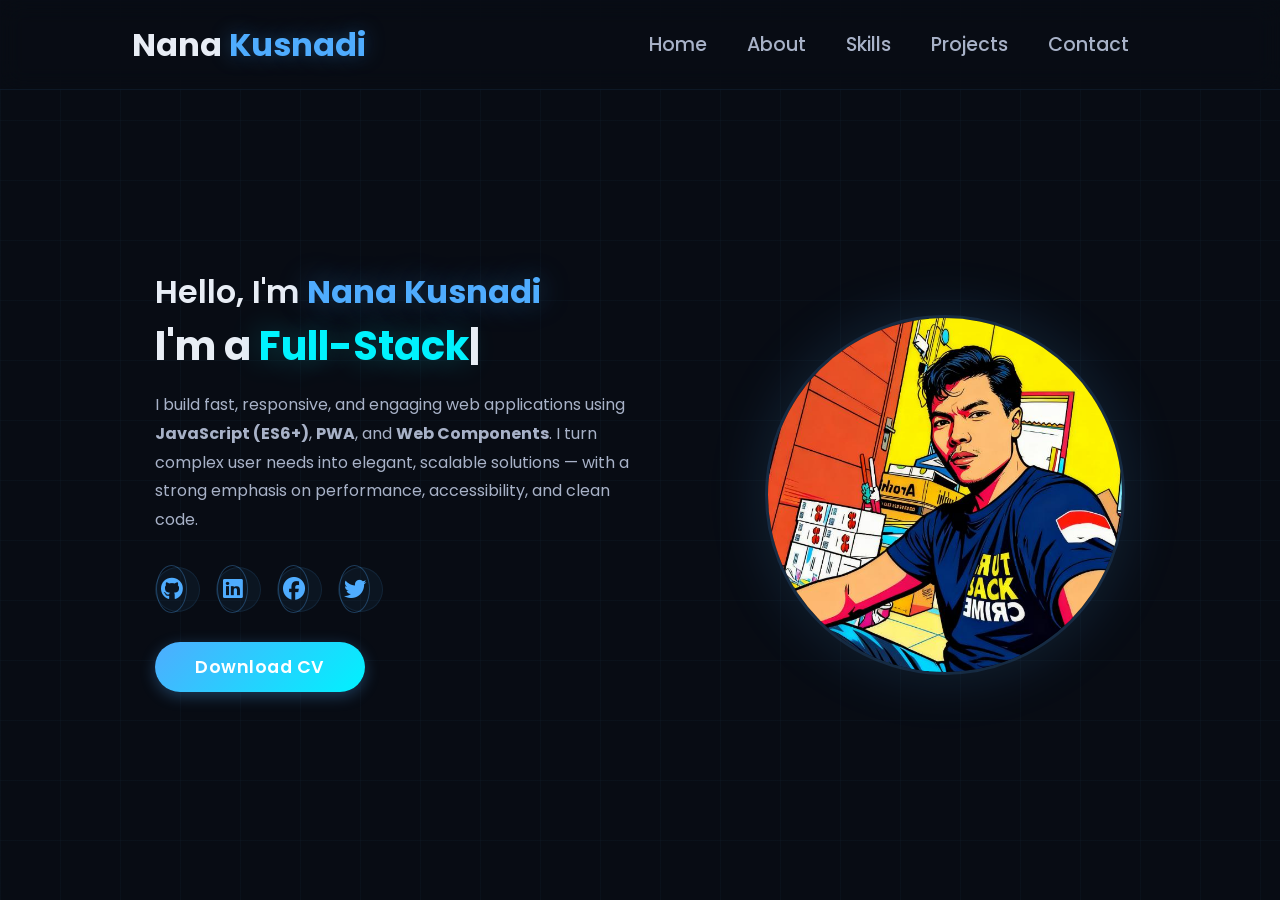
<file: index.html>
<!-- Subscrbe YouTube Tamzidan Mahdiyin  -->
<!DOCTYPE html>
<html lang="en">
<head>
    <meta charset="UTF-8">
    <meta name="viewport" content="width=device-width, initial-scale=1.0">
    <link rel="stylesheet" href="https://cdnjs.cloudflare.com/ajax/libs/font-awesome/6.5.1/css/all.min.css">
    <link rel="stylesheet" href="https://unpkg.com/aos@next/dist/aos.css" />
    <link rel="stylesheet" href="css/style.css">
    <title>Nana Kusnadi | Front-End Engineer</title>
</head>
<body>
    <nav>
        <div class="nav-container">
            <div class="logo" data-aos="zoom-in" data-aos-duration="1500">
               Nana <span>Kusnadi</span>
            </div>
            <div class="links">
                <div class="link active" data-aos="fade-up" data-aos-duration="1500" data-aos-delay="100"><a href="index.html">Home</a></div>
                <div class="link" data-aos="fade-up" data-aos-duration="1500" data-aos-delay="200"><a href="about.html">About</a></div>
                <div class="link" data-aos="fade-up" data-aos-duration="1500" data-aos-delay="300"><a href="skill.html">Skills</a></div>
                <div class="link" data-aos="fade-up" data-aos-duration="1500" data-aos-delay="400"><a href="service.html">Projects</a></div>
                <div class="link" data-aos="fade-up" data-aos-duration="1500" data-aos-delay="500"><a href="contact.html">Contact</a></div>
            </div>
        </div>
        <i class="fa-solid fa-bars hamburg" onclick="hamburg()"></i>
        <div class="dropdown">
            <div class="links">
                <a href="index.html">Home</a>
                <a href="about.html">About</a>
                <a href="skill.html">Skills</a>
                <a href="service.html">Projects</a>
                <a href="contact.html">Contact</a>
                <i class="fa-solid fa-xmark cancel" onclick="cancel()"></i>
            </div>
        </div>
    </nav>

    <section>
        <div class="main-container">
            <div class="content">
                <h1 data-aos="fade-left" data-aos-duration="1500" data-aos-delay="700">Hello, I'm <span>Nana Kusnadi</span></h1>
                <div data-aos="fade-right" data-aos-duration="1500" data-aos-delay="900" class="typewriter">I'm a <span class="typewriter-text"></span><label>|</label></div>
                <p data-aos="flip-down" data-aos-duration="1500" data-aos-delay="1100">
                    I build fast, responsive, and engaging web applications using <strong>JavaScript (ES6+)</strong>, <strong>PWA</strong>, and <strong>Web Components</strong>. I turn complex user needs into elegant, scalable solutions — with a strong emphasis on performance, accessibility, and clean code.
                </p>
                <div class="social-links">
                    <a href="https://github.com/Kusnadi34" target="_blank" data-aos="fade-up" data-aos-duration="1500" data-aos-delay="1300"><i class="fa-brands fa-github"></i></a>
                    <a href="https://www.linkedin.com/in/nana-kusnadi?trk=contact-info" target="_blank" data-aos="fade-up" data-aos-duration="1500" data-aos-delay="1400"><i class="fa-brands fa-linkedin"></i></a>
                    <a href="https://m.facebook.com/nana.kusnadi.1656" target="_blank" data-aos="fade-up" data-aos-duration="1500" data-aos-delay="1500"><i class="fa-brands fa-facebook"></i></a>
                    <a href="https://x.com/NanaKusnadi14" target="_blank" data-aos="fade-up" data-aos-duration="1500" data-aos-delay="1600"><i class="fa-brands fa-twitter"></i></a>
                </div>
                <div class="btn" data-aos="zoom-out" data-aos-duration="1500" data-aos-delay="1800">
                    <a href="files/Resume_Nana_Kusnadi_Front-End_Dev_1A.pdf" download="Nana-Kusnadi_CV.pdf" target="_blank">
                        <button>Download CV</button>
                    </a>
                </div>
            </div>
            <div class="image" data-aos="zoom-in" data-aos-duration="3000">
                <img src="img/img-profile.jpg" alt="Nana Kusnadi Profile">
            </div>
        </div>
    </section>

    <script src="https://unpkg.com/aos@next/dist/aos.js"></script>
    <script>
        AOS.init({ offset: 0 });
    </script>
    <script src="./js/script.js"></script>
</body>
</html>
</file>
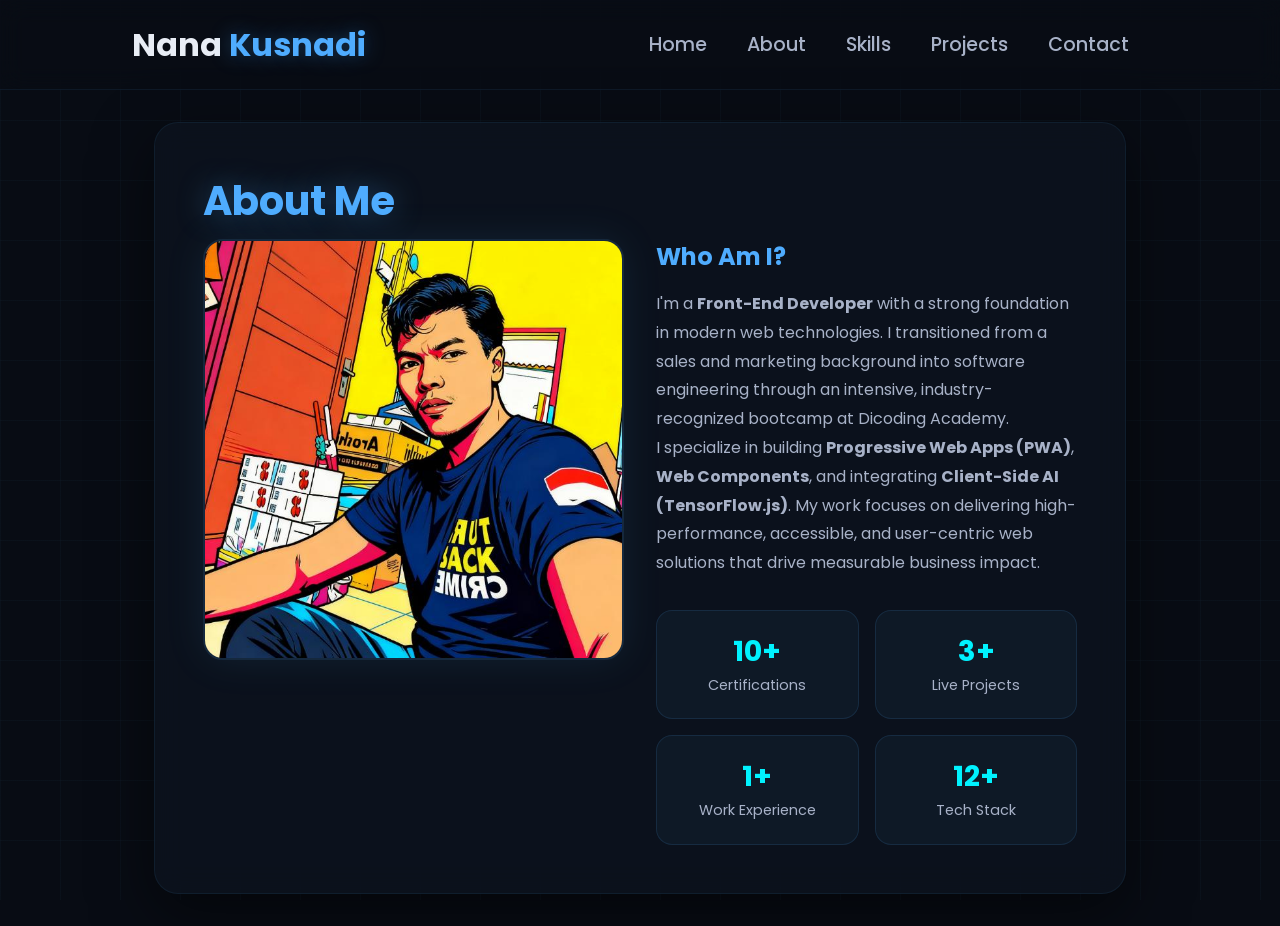
<file: about.html>
<!-- Subscribe Tamzidan Madiyin di YouTube -->
<!DOCTYPE html>
<html lang="en">
<head>
    <meta charset="UTF-8">
    <meta name="viewport" content="width=device-width, initial-scale=1.0">
    <link rel="stylesheet" href="https://cdnjs.cloudflare.com/ajax/libs/font-awesome/6.5.1/css/all.min.css">
    <link rel="stylesheet" href="https://unpkg.com/aos@next/dist/aos.css" />
    <link rel="stylesheet" href="css/style.css">
    <title>About | Nana Kusnadi</title>
</head>
<body>
    <nav>
        <div class="nav-container">
            <div class="logo" data-aos="zoom-in" data-aos-duration="1500">
                Nana <span>Kusnadi</span>
            </div>
            <div class="links">
                <div class="link" data-aos="fade-up" data-aos-duration="1500" data-aos-delay="100"><a href="index.html">Home</a></div>
                <div class="link active" data-aos="fade-up" data-aos-duration="1500" data-aos-delay="200"><a href="about.html">About</a></div>
                <div class="link" data-aos="fade-up" data-aos-duration="1500" data-aos-delay="300"><a href="skill.html">Skills</a></div>
                <div class="link" data-aos="fade-up" data-aos-duration="1500" data-aos-delay="400"><a href="service.html">Projects</a></div>
                <div class="link" data-aos="fade-up" data-aos-duration="1500" data-aos-delay="500"><a href="contact.html">Contact</a></div>
            </div>
        </div>
        <i class="fa-solid fa-bars hamburg" onclick="hamburg()"></i>
        <div class="dropdown">
            <div class="links">
                <a href="index.html">Home</a>
                <a href="about.html">About</a>
                <a href="skill.html">Skills</a>
                <a href="service.html">Projects</a>
                <a href="contact.html">Contact</a>
                <i class="fa-solid fa-xmark cancel" onclick="cancel()"></i>
            </div>
        </div>
    </nav>

    <div class="about-container">
        <div class="about-content" id="aboutContent">
            <div class="about-header" data-aos="fade-down" data-aos-duration="1500">
                <h1>About Me</h1>
            </div>
            <div class="about-grid">
                <div class="about-image" data-aos="fade-right" data-aos-duration="1500">
                    <img src="img/img-profile.jpg" alt="Nana Kusnadi Profile">
                </div>
                <div class="about-text" data-aos="fade-left" data-aos-duration="1500">
                    <h2>Who Am I?</h2>
                    <p>I'm a <strong>Front-End Developer</strong> with a strong foundation in modern web technologies. I transitioned from a sales and marketing background into software engineering through an intensive, industry-recognized bootcamp at Dicoding Academy.</p>
                    <p>I specialize in building <strong>Progressive Web Apps (PWA)</strong>, <strong>Web Components</strong>, and integrating <strong>Client-Side AI (TensorFlow.js)</strong>. My work focuses on delivering high-performance, accessible, and user-centric web solutions that drive measurable business impact.</p>
                    <div class="stats">
                        <div class="stat-item" data-aos="zoom-in" data-aos-duration="1500" data-aos-delay="200" onclick="showCertifications()">
                            <h3>10+</h3>
                            <p>Certifications</p>
                        </div>
                        <div class="stat-item" data-aos="zoom-in" data-aos-duration="1500" data-aos-delay="400" onclick="showProjects()">
                            <h3>3+</h3>
                            <p>Live Projects</p>
                        </div>
                        <div class="stat-item" data-aos="zoom-in" data-aos-duration="1500" data-aos-delay="600" onclick="showExperience()">
                            <h3>1+</h3>
                            <p>Work Experience</p>
                        </div>
                        <div class="stat-item" data-aos="zoom-in" data-aos-duration="1500" data-aos-delay="800" onclick="showSkillsSummary()">
                            <h3>12+</h3>
                            <p>Tech Stack</p>
                        </div>
                    </div>
                </div>
            </div>
        </div>
    </div>

    <script src="https://unpkg.com/aos@next/dist/aos.js"></script>
    <script>
        AOS.init({ offset: 0 });

        const certifications = [
            { name: "Cloud and Gen AI at AWS", link: "https://dicoding.com/certificates/81P2O1NKNZOY" },
            { name: "Back-End Pemula JavaScript", link: "https://dicoding.com/certificates/4EXG16R5DPRL" },
            { name: "Dasar Pemrograman JavaScript", link: "https://dicoding.com/certificates/MRZM66G6KPYQ" },
            { name: "Dasar Pemrograman Web", link: "https://dicoding.com/certificates/10P8JOY7LPQK" },
            { name: "Fundamental Front-End Web", link: "https://dicoding.com/certificates/NVP7NGQ4VZRO" },
            { name: "Memulai Pemrograman Python", link: "https://dicoding.com/certificates/RVZKW334OZD5" },
            { name: "Front-End Web untuk Pemula", link: "https://dicoding.com/certificates/RVZKGQQ1OXD5" },
            { name: "Penerapan AI di Aplikasi Web", link: "https://dicoding.com/certificates/72ZDJLOJZYW" },
            { name: "Toolset Pengembangan Front-End", link: "https://dicoding.com/certificates/GRX50K8QYZOM" },
            { name: "Pengembangan Web Intermediate", link: "https://dicoding.com/certificates/72ZDJ5RELZYw" }
        ];

        function showCertifications() {
            const aboutContent = document.getElementById('aboutContent');
            aboutContent.innerHTML = `
                <button class="back-button" onclick="restoreInitialContent()">
                    <i class="fas fa-arrow-left"></i> Back
                </button>
                <div class="about-header" data-aos="fade-down" data-aos-duration="1500">
                    <h1>My Certifications</h1>
                    <p style="color:#a8b2c8;">AWS-validated professional certifications from Dicoding Academy</p>
                </div>
                <div class="content-grid">
                    ${certifications.map(cert => `
                        <div class="content-card" data-aos="fade-up">
                            <h3><i class="fas fa-certificate" style="color:#4facfe;margin-right:10px;"></i>${cert.name}</h3>
                            <div class="cert-link">
                                <a href="${cert.link}" target="_blank">${cert.link}</a>
                            </div>
                        </div>
                    `).join('')}
                </div>
            `;
            AOS.refresh();
        }

        function showProjects() {
            const aboutContent = document.getElementById('aboutContent');
            aboutContent.innerHTML = `
                <button class="back-button" onclick="restoreInitialContent()">
                    <i class="fas fa-arrow-left"></i> Back
                </button>
                <div class="about-header" data-aos="fade-down" data-aos-duration="1500">
                    <h1>My Projects</h1>
                </div>
                <div class="content-grid">
                    <!-- Project 1: AI Computer Vision -->
                    <div class="content-card" data-aos="fade-up">
                        <h3><i class="fas fa-eye" style="color:#4facfe;margin-right:10px;"></i>AI Computer Vision Web App</h3>
                        <p>Real-time object classification PWA running TensorFlow.js entirely in the browser. Achieved 95/100 Lighthouse score and 100% offline functionality with Service Worker.</p>
                        <div class="project-tech" style="margin-top:0.8rem;justify-content:flex-start;">
                            <span class="tech-tag">TensorFlow.js</span>
                            <span class="tech-tag">PWA</span>
                            <span class="tech-tag">Web Components</span>
                            <span class="tech-tag">Netlify</span>
                        </div>
                        <a href="https://profound-tartufo-7b847a.netlify.app/" target="_blank" style="color:#00f2fe;display:inline-block;margin-top:0.8rem;">Live Demo →</a>
                    </div>

                    <!-- Project 2: Modular Front-End App -->
                    <div class="content-card" data-aos="fade-up">
                        <h3><i class="fas fa-cubes" style="color:#4facfe;margin-right:10px;"></i>Modular Front-End App</h3>
                        <p>Component-based SPA built with pure Web Components (Custom Elements &amp; Shadow DOM). Configured Webpack from scratch, reducing bundle size by 35%.</p>
                        <div class="project-tech" style="margin-top:0.8rem;justify-content:flex-start;">
                            <span class="tech-tag">Web Components</span>
                            <span class="tech-tag">Webpack</span>
                            <span class="tech-tag">Fetch API</span>
                            <span class="tech-tag">GitHub Pages</span>
                        </div>
                        <a href="https://kusnadi34.github.io/starter-project-webpack-story-1i/" target="_blank" style="color:#00f2fe;display:inline-block;margin-top:0.8rem;">Live Demo →</a>
                    </div>

                    <!-- Project 3: Story App Starter -->
                    <div class="content-card" data-aos="fade-up">
                        <h3><i class="fas fa-book-open" style="color:#4facfe;margin-right:10px;"></i>Story App Starter</h3>
                        <p>Aplikasi web berbagi cerita dengan arsitektur modern. Fitur utama: <strong>autentikasi</strong> (login, register, logout), <strong>menampilkan daftar cerita</strong> dari Story API, <strong>menambah cerita baru</strong> dengan gambar dan deskripsi, serta <strong>lokalisasi multi-bahasa</strong> (EN/ID). Dibangun dengan Lit, Webpack, dan Bootstrap, serta di-deploy ke Firebase Hosting dan GitHub Pages.</p>
                        <div class="project-tech" style="margin-top:0.8rem;justify-content:flex-start;">
                            <span class="tech-tag">Lit</span>
                            <span class="tech-tag">Webpack</span>
                            <span class="tech-tag">Axios</span>
                            <span class="tech-tag">Sass</span>
                            <span class="tech-tag">Bootstrap</span>
                            <span class="tech-tag">Firebase</span>
                            <span class="tech-tag">GitHub Actions</span>
                        </div>
                        <a href="https://kusnadi34.github.io/story-app-starter/" target="_blank" style="color:#00f2fe;display:inline-block;margin-top:0.8rem;">Live Demo →</a>
                        <a href="https://github.com/Kusnadi34/story-app-starter" target="_blank" style="color:#00f2fe;display:inline-block;margin-top:0.8rem;margin-left:1rem;">GitHub →</a>
                    </div>
                </div>
            `;
            AOS.refresh();
        }

        function showExperience() {
            const aboutContent = document.getElementById('aboutContent');
            aboutContent.innerHTML = `
                <button class="back-button" onclick="restoreInitialContent()">
                    <i class="fas fa-arrow-left"></i> Back
                </button>
                <div class="about-header" data-aos="fade-down" data-aos-duration="1500">
                    <h1>Work Experience</h1>
                </div>
                <div class="content-grid">
                    <div class="content-card">
                        <h3>Marketing & Sales Operations</h3>
                        <h4 style="color:#a8b2c8;">PT Columbus Megh Adisarana (2015-2016)</h4>
                        <p>Managed end-to-end sales operations for a major retail chain. Analyzed customer data to drive a 15% increase in sales. Developed transferable skills in data-driven decision making and stakeholder communication.</p>
                    </div>
                    <div class="content-card">
                        <h3>Full-Stack Developer (Bootcamp)</h3>
                        <h4 style="color:#a8b2c8;">Dicoding Academy & AWS (2025-2026)</h4>
                        <p>Completed 400+ hours of intensive training. Built and deployed PWA, REST APIs, and AI-integrated web applications.</p>
                    </div>
                </div>
            `;
            AOS.refresh();
        }

        function showSkillsSummary() {
            const aboutContent = document.getElementById('aboutContent');
            aboutContent.innerHTML = `
                <button class="back-button" onclick="restoreInitialContent()">
                    <i class="fas fa-arrow-left"></i> Back
                </button>
                <div class="about-header" data-aos="fade-down" data-aos-duration="1500">
                    <h1>Tech Stack Overview</h1>
                </div>
                <div class="content-grid">
                    <div class="content-card"><h3>🎨 Frontend</h3><p>JavaScript (ES6+), PWA, Web Components, Webpack, WCAG, Responsive Design</p></div>
                    <div class="content-card"><h3>⚙️ Backend</h3><p>Node.js, Hapi.js, RESTful API, AWS EC2</p></div>
                    <div class="content-card"><h3>🤖 AI & ML</h3><p>TensorFlow.js (Computer Vision), Scikit-learn (KNN, Regression, Classification)</p></div>
                    <div class="content-card"><h3>☁️ Deployment</h3><p>Netlify, Vercel, GitHub Pages, AWS EC2, Firebase Hosting</p></div>
                </div>
            `;
            AOS.refresh();
        }

        function restoreInitialContent() {
            const aboutContent = document.getElementById('aboutContent');
            aboutContent.innerHTML = `
                <div class="about-header" data-aos="fade-down" data-aos-duration="1500">
                    <h1>About Me</h1>
                </div>
                <div class="about-grid">
                    <div class="about-image" data-aos="fade-right" data-aos-duration="1500">
                        <img src="img/img-profile.jpg" alt="Nana Kusnadi Profile">
                    </div>
                    <div class="about-text" data-aos="fade-left" data-aos-duration="1500">
                        <h2>Who Am I?</h2>
                        <p>I'm a <strong>Front-End Developer</strong> with a strong foundation in modern web technologies. I transitioned from a sales and marketing background into software engineering through an intensive, industry-recognized bootcamp at Dicoding Academy.</p>
                        <p>I specialize in building <strong>Progressive Web Apps (PWA)</strong>, <strong>Web Components</strong>, and integrating <strong>Client-Side AI (TensorFlow.js)</strong>. My work focuses on delivering high-performance, accessible, and user-centric web solutions.</p>
                        <div class="stats">
                            <div class="stat-item" data-aos="zoom-in" data-aos-duration="1500" data-aos-delay="200" onclick="showCertifications()">
                                <h3>10+</h3>
                                <p>Certifications</p>
                            </div>
                            <div class="stat-item" data-aos="zoom-in" data-aos-duration="1500" data-aos-delay="400" onclick="showProjects()">
                                <h3>3+</h3>
                                <p>Live Projects</p>
                            </div>
                            <div class="stat-item" data-aos="zoom-in" data-aos-duration="1500" data-aos-delay="600" onclick="showExperience()">
                                <h3>1+</h3>
                                <p>Work Experience</p>
                            </div>
                            <div class="stat-item" data-aos="zoom-in" data-aos-duration="1500" data-aos-delay="800" onclick="showSkillsSummary()">
                                <h3>12+</h3>
                                <p>Tech Stack</p>
                            </div>
                        </div>
                    </div>
                </div>
            `;
            AOS.refresh();
        }
    </script>
    <script src="./js/script.js"></script>
</body>
</html>
</file>
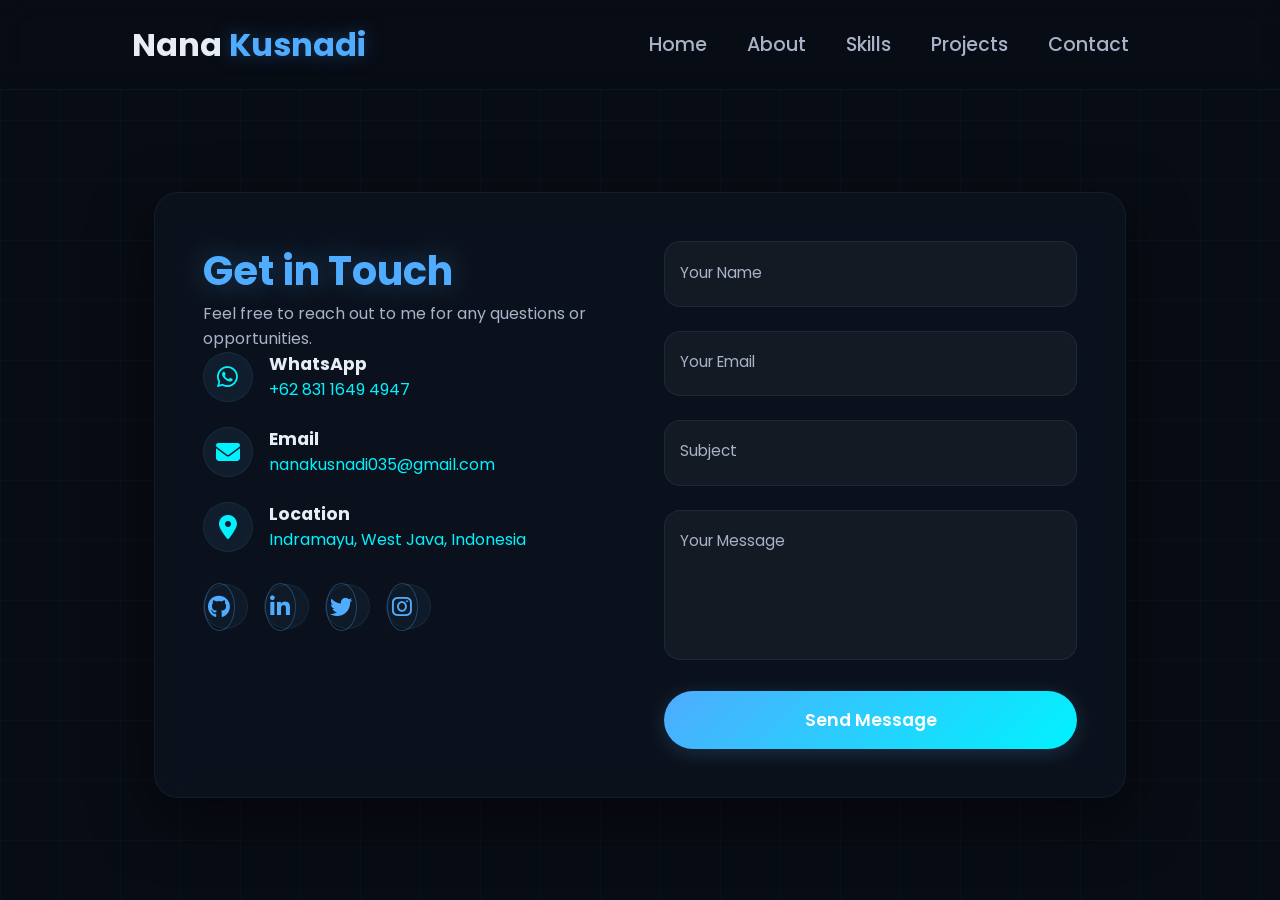
<file: contact.html>
<!-- Subscribe Tamzidan Madiyin di YouTube -->
<!DOCTYPE html>
<html lang="en">
<head>
    <meta charset="UTF-8">
    <meta name="viewport" content="width=device-width, initial-scale=1.0">
    <link rel="stylesheet" href="https://cdnjs.cloudflare.com/ajax/libs/font-awesome/6.5.1/css/all.min.css">
    <link rel="stylesheet" href="https://unpkg.com/aos@next/dist/aos.css" />
    <link rel="stylesheet" href="css/style.css">
    <title>Contact | Nana Kusnadi</title>
</head>
<body>
    <nav>
        <div class="nav-container">
            <div class="logo" data-aos="zoom-in" data-aos-duration="1500">
                Nana <span>Kusnadi</span>
            </div>
            <div class="links">
                <div class="link" data-aos="fade-up" data-aos-duration="1500" data-aos-delay="100"><a href="index.html">Home</a></div>
                <div class="link" data-aos="fade-up" data-aos-duration="1500" data-aos-delay="200"><a href="about.html">About</a></div>
                <div class="link" data-aos="fade-up" data-aos-duration="1500" data-aos-delay="300"><a href="skill.html">Skills</a></div>
                <div class="link" data-aos="fade-up" data-aos-duration="1500" data-aos-delay="400"><a href="service.html">Projects</a></div>
                <div class="link active" data-aos="fade-up" data-aos-duration="1500" data-aos-delay="500"><a href="contact.html">Contact</a></div>
            </div>
        </div>
        <i class="fa-solid fa-bars hamburg" onclick="hamburg()"></i>
        <div class="dropdown">
            <div class="links">
                <a href="index.html">Home</a>
                <a href="about.html">About</a>
                <a href="skill.html">Skills</a>
                <a href="service.html">Projects</a>
                <a href="contact.html">Contact</a>
                <i class="fa-solid fa-xmark cancel" onclick="cancel()"></i>
            </div>
        </div>
    </nav>

    <div class="contact-container">
        <div class="contact-content">
            <div class="contact-info">
                <div class="contact-header" data-aos="fade-right" data-aos-duration="1500">
                    <h1>Get in Touch</h1>
                    <p>Feel free to reach out to me for any questions or opportunities.</p>
                </div>
                <div class="contact-details">
                    <!-- WhatsApp -->
                    <div class="contact-item" data-aos="fade-right" data-aos-duration="1500" data-aos-delay="200">
                        <div class="contact-icon">
                            <i class="fab fa-whatsapp"></i>
                        </div>
                        <div class="contact-text">
                            <h3>WhatsApp</h3>
                            <a href="https://wa.me/6283116494947?text=Halo%20Nana%2C%20saya%20tertarik%20dengan%20portofolio%20Anda" 
                               target="_blank" 
                               style="color: #00f2fe; text-decoration: none; transition: 0.3s ease;"
                               onmouseover="this.style.color='#4facfe'"
                               onmouseout="this.style.color='#00f2fe'">
                                +62 831 1649 4947
                            </a>
                        </div>
                    </div>

                    <!-- Email -->
                    <div class="contact-item" data-aos="fade-right" data-aos-duration="1500" data-aos-delay="400">
                        <div class="contact-icon">
                            <i class="fas fa-envelope"></i>
                        </div>
                        <div class="contact-text">
                            <h3>Email</h3>
                            <a href="mailto:nanakusnadi035@gmail.com?subject=Halo%20Nana%20-%20Tertarik%20dengan%20Portofolio%20Anda&body=Halo%20Nana%2C%0A%0ASaya%20tertarik%20dengan%20portofolio%20Anda%20dan%20ingin%20berdiskusi%20lebih%20lanjut.%0A%0ATerima%20kasih." 
                               style="color: #00f2fe; text-decoration: none; transition: 0.3s ease;"
                               onmouseover="this.style.color='#4facfe'"
                               onmouseout="this.style.color='#00f2fe'">
                                nanakusnadi035@gmail.com
                            </a>
                        </div>
                    </div>

                    <!-- Location -->
                    <div class="contact-item" data-aos="fade-right" data-aos-duration="1500" data-aos-delay="600">
                        <div class="contact-icon">
                            <i class="fas fa-location-dot"></i>
                        </div>
                        <div class="contact-text">
                            <h3>Location</h3>
                            <a href="https://www.google.com/maps/search/Indramayu+West+Java+Indonesia" 
                               target="_blank" 
                               style="color: #00f2fe; text-decoration: none; transition: 0.3s ease;"
                               onmouseover="this.style.color='#4facfe'"
                               onmouseout="this.style.color='#00f2fe'">
                                Indramayu, West Java, Indonesia
                            </a>
                        </div>
                    </div>
                </div>

                <div class="social-links" data-aos="fade-up" data-aos-duration="1500" data-aos-delay="800">
                    <a href="https://github.com/Kusnadi34" target="_blank" title="GitHub"><i class="fab fa-github"></i></a>
                    <a href="https://www.linkedin.com/in/nana-kusnadi?trk=contact-info" target="_blank" title="LinkedIn"><i class="fab fa-linkedin-in"></i></a>
                    <a href="https://x.com/NanaKusnadi14" target="_blank" title="Twitter"><i class="fab fa-twitter"></i></a>
                    <a href="https://www.instagram.com/nanakusnadi035?igsi=ZGUzMzM3NWJiOQ==" target="_blank" title="Instagram"><i class="fab fa-instagram"></i></a>
                </div>
            </div>

            <div class="contact-form" data-aos="fade-left" data-aos-duration="1500" data-aos-delay="200">
                <form action="https://formspree.io/f/mwppavbk" method="POST">
                    <div class="form-group">
                        <input type="text" id="name" name="name" required>
                        <label for="name">Your Name</label>
                    </div>
                    <div class="form-group">
                        <input type="email" id="email" name="email" required>
                        <label for="email">Your Email</label>
                    </div>
                    <div class="form-group">
                        <input type="text" id="subject" name="subject" required>
                        <label for="subject">Subject</label>
                    </div>
                    <div class="form-group">
                        <textarea id="message" name="message" required></textarea>
                        <label for="message">Your Message</label>
                    </div>
                    <button type="submit" class="submit-btn">Send Message</button>
                </form>
            </div>
        </div>
    </div>

    <script src="https://unpkg.com/aos@next/dist/aos.js"></script>
    <script>
        AOS.init({ offset: 0 });
    </script>
    <script src="./js/script.js"></script>
</body>
</html>
</file>
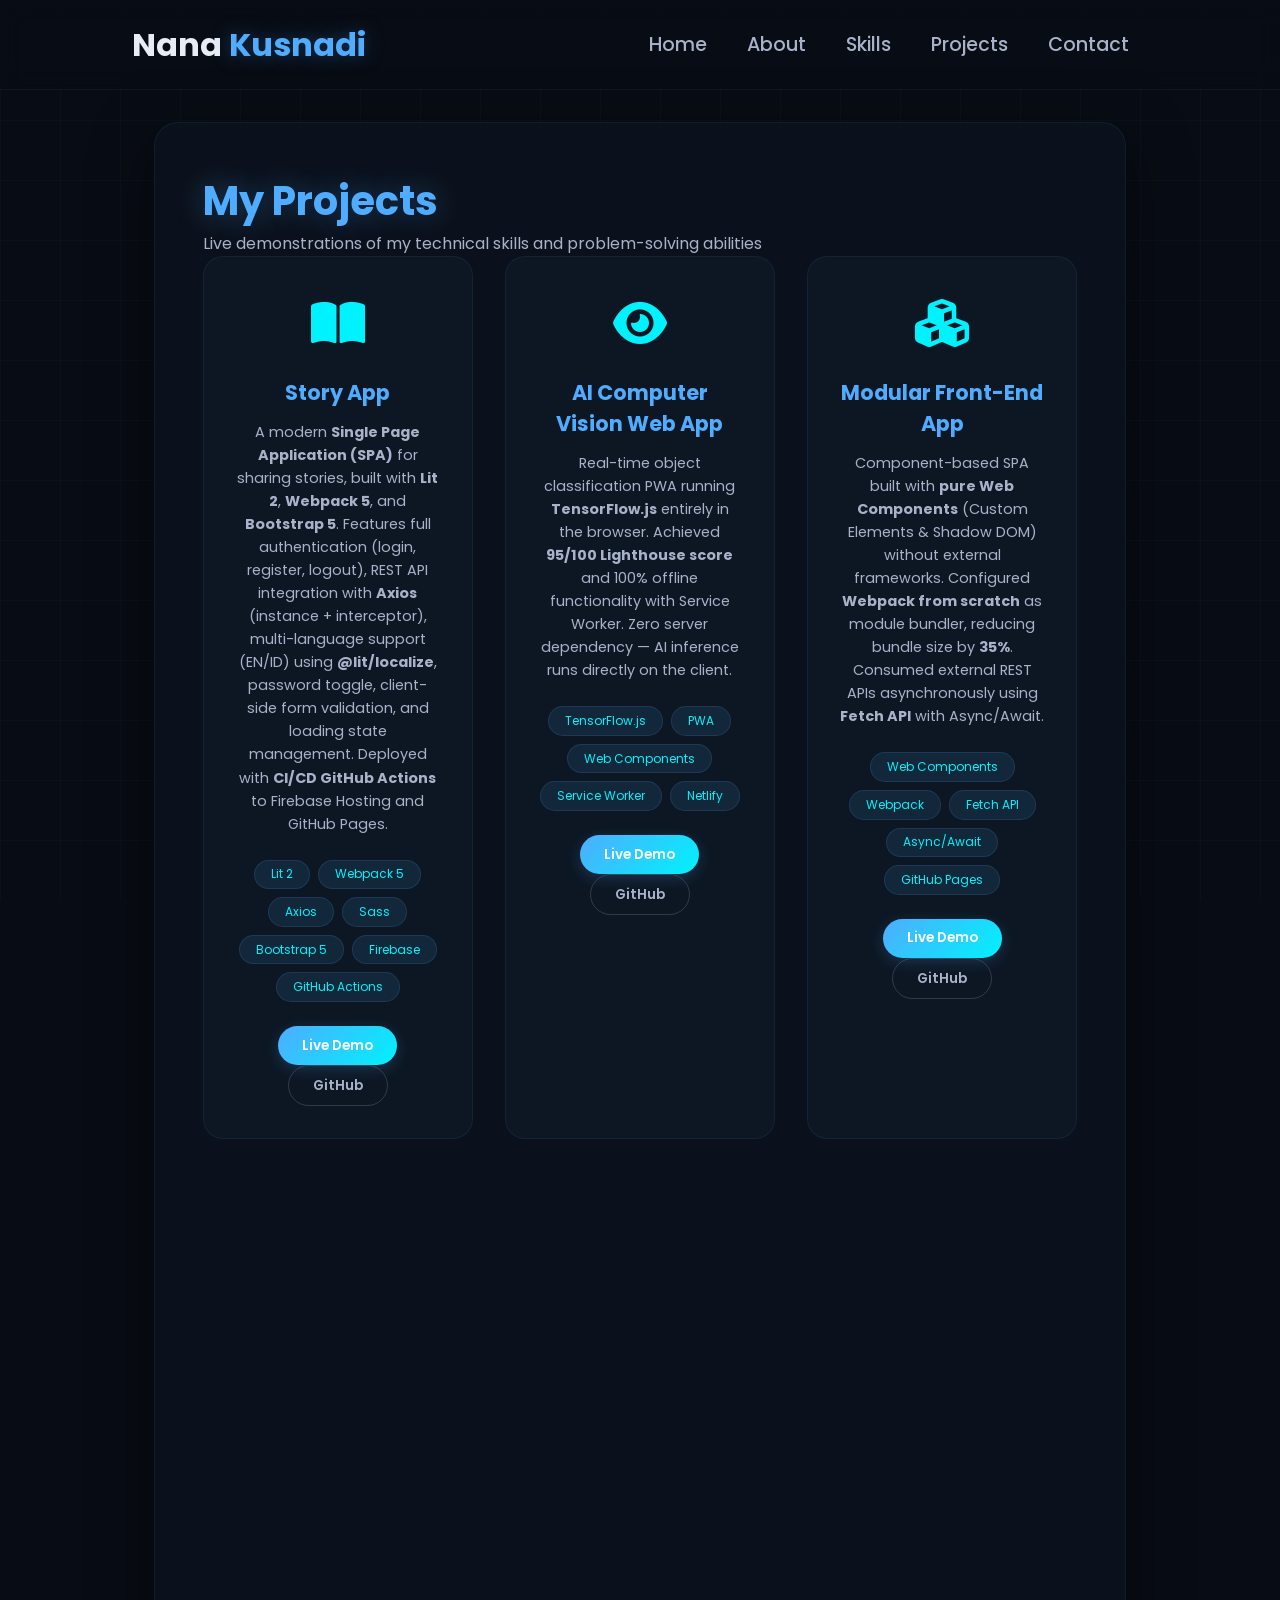
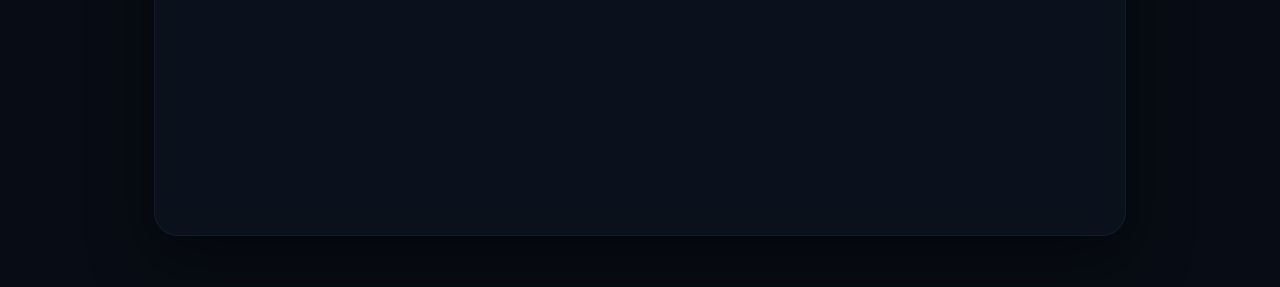
<file: service.html>
<!-- Subscribe Tamzidan Madiyin di YouTube -->
<!DOCTYPE html>
<html lang="en">
<head>
    <meta charset="UTF-8">
    <meta name="viewport" content="width=device-width, initial-scale=1.0">
    <link rel="stylesheet" href="https://cdnjs.cloudflare.com/ajax/libs/font-awesome/6.5.1/css/all.min.css">
    <link rel="stylesheet" href="https://unpkg.com/aos@next/dist/aos.css" />
    <link rel="stylesheet" href="css/style.css">
    <title>Projects | Nana Kusnadi</title>
</head>
<body>
    <nav>
        <div class="nav-container">
            <div class="logo" data-aos="zoom-in" data-aos-duration="1500">
                Nana <span>Kusnadi</span>
            </div>
            <div class="links">
                <div class="link" data-aos="fade-up" data-aos-duration="1500" data-aos-delay="100"><a href="index.html">Home</a></div>
                <div class="link" data-aos="fade-up" data-aos-duration="1500" data-aos-delay="200"><a href="about.html">About</a></div>
                <div class="link" data-aos="fade-up" data-aos-duration="1500" data-aos-delay="300"><a href="skill.html">Skills</a></div>
                <div class="link active" data-aos="fade-up" data-aos-duration="1500" data-aos-delay="400"><a href="service.html">Projects</a></div>
                <div class="link" data-aos="fade-up" data-aos-duration="1500" data-aos-delay="500"><a href="contact.html">Contact</a></div>
            </div>
        </div>
        <i class="fa-solid fa-bars hamburg" onclick="hamburg()"></i>
        <div class="dropdown">
            <div class="links">
                <a href="index.html">Home</a>
                <a href="about.html">About</a>
                <a href="skill.html">Skills</a>
                <a href="service.html">Projects</a>
                <a href="contact.html">Contact</a>
                <i class="fa-solid fa-xmark cancel" onclick="cancel()"></i>
            </div>
        </div>
    </nav>

    <div class="projects-container">
        <div class="projects-content">
            <div class="projects-header" data-aos="fade-down" data-aos-duration="1500">
                <h1>My Projects</h1>
                <p>Live demonstrations of my technical skills and problem-solving abilities</p>
            </div>
            <div class="projects-grid">
                <!-- Project 1: Story App (Live Demo Link) -->
                <div class="project-card" data-aos="fade-up" data-aos-duration="1500" data-aos-delay="100">
                    <div class="project-icon"><i class="fas fa-book-open"></i></div>
                    <h3 class="project-title">Story App</h3>
                    <p class="project-description">
                        A modern <strong>Single Page Application (SPA)</strong> for sharing stories, built with <strong>Lit 2</strong>, <strong>Webpack 5</strong>, and <strong>Bootstrap 5</strong>. Features full authentication (login, register, logout), REST API integration with <strong>Axios</strong> (instance + interceptor), multi-language support (EN/ID) using <strong>@lit/localize</strong>, password toggle, client-side form validation, and loading state management. Deployed with <strong>CI/CD GitHub Actions</strong> to Firebase Hosting and GitHub Pages.
                    </p>
                    <div class="project-tech">
                        <span class="tech-tag">Lit 2</span>
                        <span class="tech-tag">Webpack 5</span>
                        <span class="tech-tag">Axios</span>
                        <span class="tech-tag">Sass</span>
                        <span class="tech-tag">Bootstrap 5</span>
                        <span class="tech-tag">Firebase</span>
                        <span class="tech-tag">GitHub Actions</span>
                    </div>
                    <div class="project-links">
                        <a href="https://kusnadi34.github.io/story-app-starter/" target="_blank" class="btn-demo">Live Demo</a>
                        <a href="https://github.com/Kusnadi34/story-app-starter" target="_blank" class="btn-github">GitHub</a>
                    </div>
                </div>

                <!-- Project 2: AI Computer Vision -->
                <div class="project-card" data-aos="fade-up" data-aos-duration="1500" data-aos-delay="200">
                    <div class="project-icon"><i class="fas fa-eye"></i></div>
                    <h3 class="project-title">AI Computer Vision Web App</h3>
                    <p class="project-description">
                        Real-time object classification PWA running <strong>TensorFlow.js</strong> entirely in the browser. Achieved <strong>95/100 Lighthouse score</strong> and 100% offline functionality with Service Worker. Zero server dependency — AI inference runs directly on the client.
                    </p>
                    <div class="project-tech">
                        <span class="tech-tag">TensorFlow.js</span>
                        <span class="tech-tag">PWA</span>
                        <span class="tech-tag">Web Components</span>
                        <span class="tech-tag">Service Worker</span>
                        <span class="tech-tag">Netlify</span>
                    </div>
                    <div class="project-links">
                        <a href="https://profound-tartufo-7b847a.netlify.app/" target="_blank" class="btn-demo">Live Demo</a>
                        <a href="https://github.com/Kusnadi34" target="_blank" class="btn-github">GitHub</a>
                    </div>
                </div>

                <!-- Project 3: Modular Front-End App -->
                <div class="project-card" data-aos="fade-up" data-aos-duration="1500" data-aos-delay="300">
                    <div class="project-icon"><i class="fas fa-cubes"></i></div>
                    <h3 class="project-title">Modular Front-End App</h3>
                    <p class="project-description">
                        Component-based SPA built with <strong>pure Web Components</strong> (Custom Elements &amp; Shadow DOM) without external frameworks. Configured <strong>Webpack from scratch</strong> as module bundler, reducing bundle size by <strong>35%</strong>. Consumed external REST APIs asynchronously using <strong>Fetch API</strong> with Async/Await.
                    </p>
                    <div class="project-tech">
                        <span class="tech-tag">Web Components</span>
                        <span class="tech-tag">Webpack</span>
                        <span class="tech-tag">Fetch API</span>
                        <span class="tech-tag">Async/Await</span>
                        <span class="tech-tag">GitHub Pages</span>
                    </div>
                    <div class="project-links">
                        <a href="https://kusnadi34.github.io/starter-project-webpack-story-1i/" target="_blank" class="btn-demo">Live Demo</a>
                        <a href="https://github.com/Kusnadi34/starter-project-webpack-story-1i" target="_blank" class="btn-github">GitHub</a>
                    </div>
                </div>

                <!-- Project 4: Bookshelf REST API -->
                <div class="project-card" data-aos="fade-up" data-aos-duration="1500" data-aos-delay="400">
                    <div class="project-icon"><i class="fas fa-book"></i></div>
                    <h3 class="project-title">Bookshelf REST API</h3>
                    <p class="project-description">
                        Full <strong>CRUD RESTful API</strong> built with <strong>Node.js</strong> and <strong>Hapi framework</strong>. Deployed on <strong>AWS EC2</strong> with SSH configuration. Tested and documented with <strong>Postman</strong>, including automated test scenarios.
                    </p>
                    <div class="project-tech">
                        <span class="tech-tag">Node.js</span>
                        <span class="tech-tag">Hapi.js</span>
                        <span class="tech-tag">AWS EC2</span>
                        <span class="tech-tag">Postman</span>
                        <span class="tech-tag">REST API</span>
                    </div>
                    <div class="project-links">
                        <a href="#" class="btn-demo">(Private Repo)</a>
                        <a href="https://github.com/Kusnadi34" target="_blank" class="btn-github">GitHub</a>
                    </div>
                </div>
            </div>
        </div>
    </div>

    <script src="https://unpkg.com/aos@next/dist/aos.js"></script>
    <script>
        AOS.init({ offset: 0 });
        function hamburg() {
            document.querySelector(".dropdown").style.transform = "translateY(0px)";
        }
        function cancel() {
            document.querySelector(".dropdown").style.transform = "translateY(-500px)";
        }
    </script>
</body>
</html>
</file>
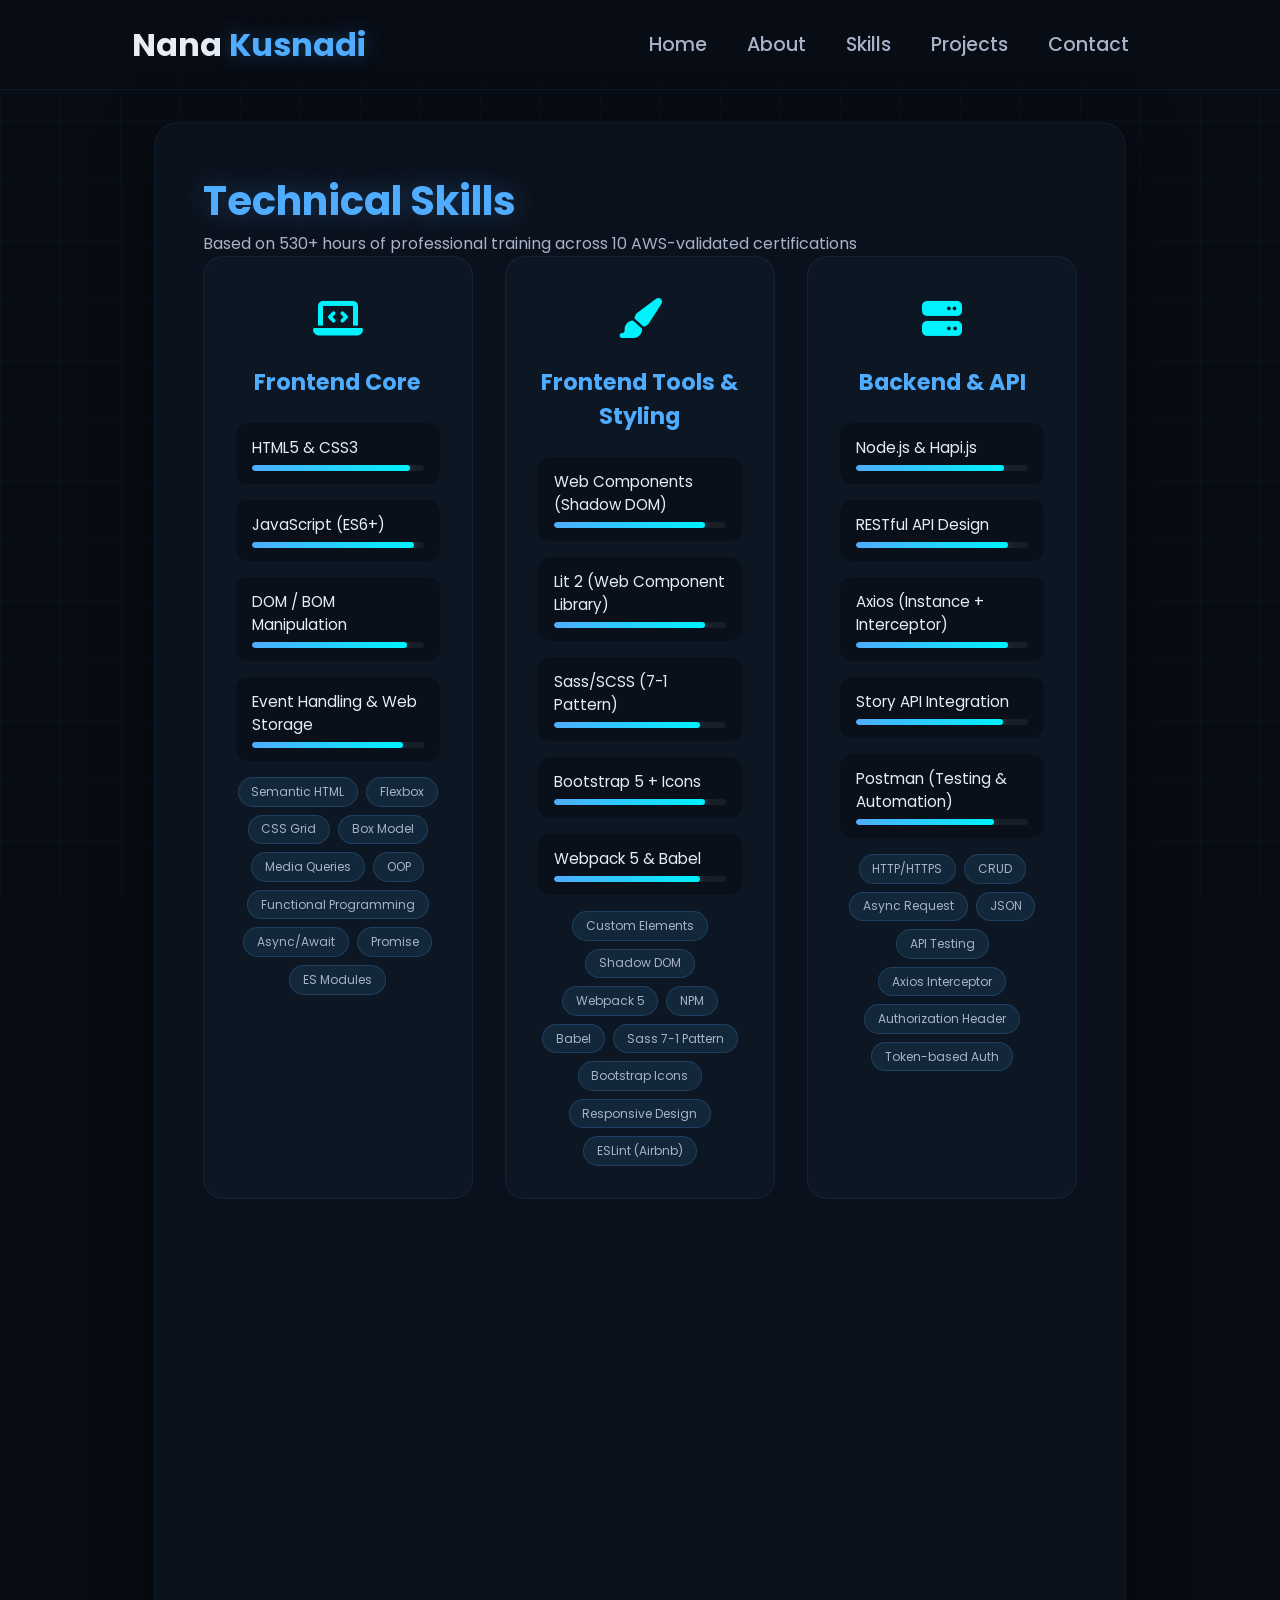
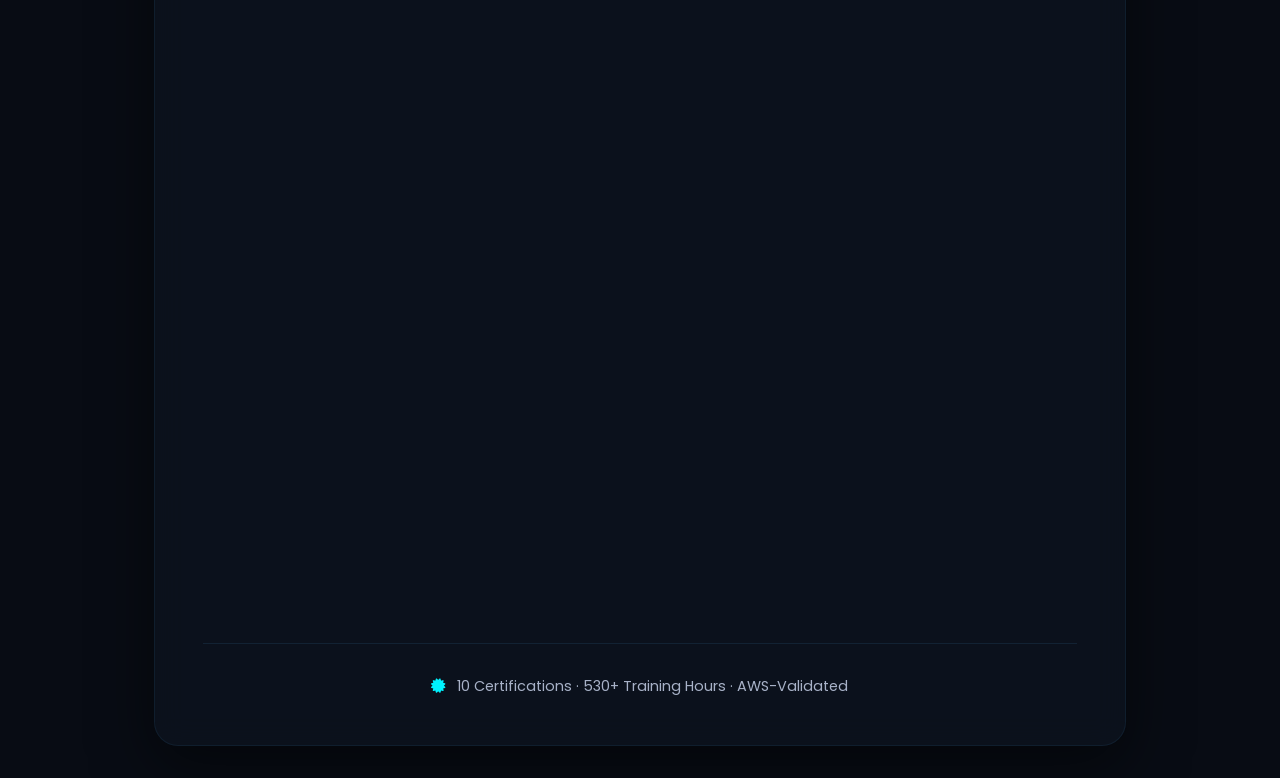
<file: skill.html>
<!-- Subscribe Tamzidan Madiyin di YouTube -->
<!DOCTYPE html>
<html lang="en">
<head>
    <meta charset="UTF-8">
    <meta name="viewport" content="width=device-width, initial-scale=1.0">
    <link rel="stylesheet" href="https://cdnjs.cloudflare.com/ajax/libs/font-awesome/6.5.1/css/all.min.css">
    <link rel="stylesheet" href="https://unpkg.com/aos@next/dist/aos.css" />
    <link rel="stylesheet" href="css/style.css">
    <style>
        .skill-tags {
            display: flex;
            flex-wrap: wrap;
            gap: 0.5rem;
            margin-top: 1rem;
            justify-content: center;
        }
        .skill-tag {
            background: rgba(79, 172, 254, 0.1);
            border: 1px solid rgba(79, 172, 254, 0.2);
            padding: 0.3rem 0.8rem;
            border-radius: 20px;
            font-size: 0.75rem;
            color: var(--text-secondary, #a8b2c8);
            transition: 0.2s ease;
        }
        .skill-tag:hover {
            background: rgba(79, 172, 254, 0.2);
            color: var(--accent-cyan, #00f2fe);
            border-color: var(--accent-cyan, #00f2fe);
        }
        .skill-category {
            background: rgba(79, 172, 254, 0.04);
            border-radius: 20px;
            padding: 2rem;
            border: 1px solid rgba(79, 172, 254, 0.08);
            transition: 0.3s ease;
        }
        .skill-category:hover {
            transform: translateY(-8px);
            background: rgba(79, 172, 254, 0.07);
            box-shadow: 0 15px 40px rgba(0,0,0,0.2);
            border-color: rgba(79, 172, 254, 0.2);
        }
        @media (max-width: 884px) {
            .skills-grid {
                grid-template-columns: repeat(2, 1fr) !important;
            }
        }
        @media (max-width: 600px) {
            .skills-grid {
                grid-template-columns: 1fr !important;
            }
        }
    </style>
    <title>Skills | Nana Kusnadi</title>
</head>
<body>
    <nav>
        <div class="nav-container">
            <div class="logo" data-aos="zoom-in" data-aos-duration="1500">
                Nana <span>Kusnadi</span>
            </div>
            <div class="links">
                <div class="link" data-aos="fade-up" data-aos-duration="1500" data-aos-delay="100"><a href="index.html">Home</a></div>
                <div class="link" data-aos="fade-up" data-aos-duration="1500" data-aos-delay="200"><a href="about.html">About</a></div>
                <div class="link active" data-aos="fade-up" data-aos-duration="1500" data-aos-delay="300"><a href="skill.html">Skills</a></div>
                <div class="link" data-aos="fade-up" data-aos-duration="1500" data-aos-delay="400"><a href="service.html">Projects</a></div>
                <div class="link" data-aos="fade-up" data-aos-duration="1500" data-aos-delay="500"><a href="contact.html">Contact</a></div>
            </div>
        </div>
        <i class="fa-solid fa-bars hamburg" onclick="hamburg()"></i>
        <div class="dropdown">
            <div class="links">
                <a href="index.html">Home</a>
                <a href="about.html">About</a>
                <a href="skill.html">Skills</a>
                <a href="service.html">Projects</a>
                <a href="contact.html">Contact</a>
                <i class="fa-solid fa-xmark cancel" onclick="cancel()"></i>
            </div>
        </div>
    </nav>

    <div class="skills-container">
        <div class="skills-content">
            <div class="skills-header" data-aos="fade-down" data-aos-duration="1500">
                <h1>Technical Skills</h1>
                <p>Based on 530+ hours of professional training across 10 AWS-validated certifications</p>
            </div>

            <div class="skills-grid">
                <!-- ===== 1. FRONTEND CORE ===== -->
                <div class="skill-category" data-aos="fade-up" data-aos-duration="1500" data-aos-delay="100">
                    <div class="skill-icon"><i class="fas fa-laptop-code"></i></div>
                    <h2>Frontend Core</h2>
                    <div class="skill-list">
                        <div class="skill-item">
                            <div class="skill-info"><h3>HTML5 &amp; CSS3</h3><span></span></div>
                            <div class="progress-bar"><div class="progress" style="width:92%"></div></div>
                        </div>
                        <div class="skill-item">
                            <div class="skill-info"><h3>JavaScript (ES6+)</h3><span></span></div>
                            <div class="progress-bar"><div class="progress" style="width:94%"></div></div>
                        </div>
                        <div class="skill-item">
                            <div class="skill-info"><h3>DOM / BOM Manipulation</h3><span></span></div>
                            <div class="progress-bar"><div class="progress" style="width:90%"></div></div>
                        </div>
                        <div class="skill-item">
                            <div class="skill-info"><h3>Event Handling &amp; Web Storage</h3><span></span></div>
                            <div class="progress-bar"><div class="progress" style="width:88%"></div></div>
                        </div>
                    </div>
                    <div class="skill-tags">
                        <span class="skill-tag">Semantic HTML</span>
                        <span class="skill-tag">Flexbox</span>
                        <span class="skill-tag">CSS Grid</span>
                        <span class="skill-tag">Box Model</span>
                        <span class="skill-tag">Media Queries</span>
                        <span class="skill-tag">OOP</span>
                        <span class="skill-tag">Functional Programming</span>
                        <span class="skill-tag">Async/Await</span>
                        <span class="skill-tag">Promise</span>
                        <span class="skill-tag">ES Modules</span>
                    </div>
                </div>

                <!-- ===== 2. FRONTEND TOOLS & STYLING ===== -->
                <div class="skill-category" data-aos="fade-up" data-aos-duration="1500" data-aos-delay="200">
                    <div class="skill-icon"><i class="fas fa-paint-brush"></i></div>
                    <h2>Frontend Tools &amp; Styling</h2>
                    <div class="skill-list">
                        <div class="skill-item">
                            <div class="skill-info"><h3>Web Components (Shadow DOM)</h3><span></span></div>
                            <div class="progress-bar"><div class="progress" style="width:88%"></div></div>
                        </div>
                        <div class="skill-item">
                            <div class="skill-info"><h3>Lit 2 (Web Component Library)</h3><span></span></div>
                            <div class="progress-bar"><div class="progress" style="width:88%"></div></div>
                        </div>
                        <div class="skill-item">
                            <div class="skill-info"><h3>Sass/SCSS (7-1 Pattern)</h3><span></span></div>
                            <div class="progress-bar"><div class="progress" style="width:85%"></div></div>
                        </div>
                        <div class="skill-item">
                            <div class="skill-info"><h3>Bootstrap 5 + Icons</h3><span></span></div>
                            <div class="progress-bar"><div class="progress" style="width:88%"></div></div>
                        </div>
                        <div class="skill-item">
                            <div class="skill-info"><h3>Webpack 5 &amp; Babel</h3><span></span></div>
                            <div class="progress-bar"><div class="progress" style="width:85%"></div></div>
                        </div>
                    </div>
                    <div class="skill-tags">
                        <span class="skill-tag">Custom Elements</span>
                        <span class="skill-tag">Shadow DOM</span>
                        <span class="skill-tag">Webpack 5</span>
                        <span class="skill-tag">NPM</span>
                        <span class="skill-tag">Babel</span>
                        <span class="skill-tag">Sass 7-1 Pattern</span>
                        <span class="skill-tag">Bootstrap Icons</span>
                        <span class="skill-tag">Responsive Design</span>
                        <span class="skill-tag">ESLint (Airbnb)</span>
                    </div>
                </div>

                <!-- ===== 3. BACKEND & API ===== -->
                <div class="skill-category" data-aos="fade-up" data-aos-duration="1500" data-aos-delay="300">
                    <div class="skill-icon"><i class="fas fa-server"></i></div>
                    <h2>Backend &amp; API</h2>
                    <div class="skill-list">
                        <div class="skill-item">
                            <div class="skill-info"><h3>Node.js &amp; Hapi.js</h3><span></span></div>
                            <div class="progress-bar"><div class="progress" style="width:86%"></div></div>
                        </div>
                        <div class="skill-item">
                            <div class="skill-info"><h3>RESTful API Design</h3><span></span></div>
                            <div class="progress-bar"><div class="progress" style="width:88%"></div></div>
                        </div>
                        <div class="skill-item">
                            <div class="skill-info"><h3>Axios (Instance + Interceptor)</h3><span></span></div>
                            <div class="progress-bar"><div class="progress" style="width:88%"></div></div>
                        </div>
                        <div class="skill-item">
                            <div class="skill-info"><h3>Story API Integration</h3><span></span></div>
                            <div class="progress-bar"><div class="progress" style="width:85%"></div></div>
                        </div>
                        <div class="skill-item">
                            <div class="skill-info"><h3>Postman (Testing &amp; Automation)</h3><span></span></div>
                            <div class="progress-bar"><div class="progress" style="width:80%"></div></div>
                        </div>
                    </div>
                    <div class="skill-tags">
                        <span class="skill-tag">HTTP/HTTPS</span>
                        <span class="skill-tag">CRUD</span>
                        <span class="skill-tag">Async Request</span>
                        <span class="skill-tag">JSON</span>
                        <span class="skill-tag">API Testing</span>
                        <span class="skill-tag">Axios Interceptor</span>
                        <span class="skill-tag">Authorization Header</span>
                        <span class="skill-tag">Token-based Auth</span>
                    </div>
                </div>

                <!-- ===== 4. CLOUD & DEPLOYMENT ===== -->
                <div class="skill-category" data-aos="fade-up" data-aos-duration="1500" data-aos-delay="400">
                    <div class="skill-icon"><i class="fas fa-cloud"></i></div>
                    <h2>Cloud &amp; Deployment</h2>
                    <div class="skill-list">
                        <div class="skill-item">
                            <div class="skill-info"><h3>AWS EC2 (Deployment &amp; SSH)</h3><span></span></div>
                            <div class="progress-bar"><div class="progress" style="width:78%"></div></div>
                        </div>
                        <div class="skill-item">
                            <div class="skill-info"><h3>AWS S3, EBS, EFS (Storage)</h3><span></span></div>
                            <div class="progress-bar"><div class="progress" style="width:72%"></div></div>
                        </div>
                        <div class="skill-item">
                            <div class="skill-info"><h3>Firebase Hosting &amp; GitHub Pages</h3><span></span></div>
                            <div class="progress-bar"><div class="progress" style="width:90%"></div></div>
                        </div>
                        <div class="skill-item">
                            <div class="skill-info"><h3>CI/CD dengan GitHub Actions</h3><span></span></div>
                            <div class="progress-bar"><div class="progress" style="width:85%"></div></div>
                        </div>
                    </div>
                    <div class="skill-tags">
                        <span class="skill-tag">AWS CloudFront</span>
                        <span class="skill-tag">DynamoDB</span>
                        <span class="skill-tag">CloudWatch</span>
                        <span class="skill-tag">Firebase Hosting</span>
                        <span class="skill-tag">GitHub Actions</span>
                        <span class="skill-tag">Automated Deploy</span>
                        <span class="skill-tag">Preview URL</span>
                    </div>
                </div>

                <!-- ===== 5. AI & MACHINE LEARNING ===== -->
                <div class="skill-category" data-aos="fade-up" data-aos-duration="1500" data-aos-delay="500">
                    <div class="skill-icon"><i class="fas fa-brain"></i></div>
                    <h2>AI &amp; Machine Learning</h2>
                    <div class="skill-list">
                        <div class="skill-item">
                            <div class="skill-info"><h3>TensorFlow.js (Computer Vision)</h3><span></span></div>
                            <div class="progress-bar"><div class="progress" style="width:82%"></div></div>
                        </div>
                        <div class="skill-item">
                            <div class="skill-info"><h3>Generative AI (Browser)</h3><span></span></div>
                            <div class="progress-bar"><div class="progress" style="width:72%"></div></div>
                        </div>
                        <div class="skill-item">
                            <div class="skill-info"><h3>Scikit-learn (KNN, Regression, etc)</h3><span></span></div>
                            <div class="progress-bar"><div class="progress" style="width:70%"></div></div>
                        </div>
                        <div class="skill-item">
                            <div class="skill-info"><h3>Python Programming</h3><span></span></div>
                            <div class="progress-bar"><div class="progress" style="width:75%"></div></div>
                        </div>
                    </div>
                    <div class="skill-tags">
                        <span class="skill-tag">CNN</span>
                        <span class="skill-tag">Tensor</span>
                        <span class="skill-tag">Classification</span>
                        <span class="skill-tag">Feature Engineering</span>
                        <span class="skill-tag">Model Evaluation</span>
                        <span class="skill-tag">OOP Python</span>
                        <span class="skill-tag">PEP8</span>
                        <span class="skill-tag">Unit Testing</span>
                    </div>
                </div>

                <!-- ===== 6. ADVANCED WEB & PWA ===== -->
                <div class="skill-category" data-aos="fade-up" data-aos-duration="1500" data-aos-delay="600">
                    <div class="skill-icon"><i class="fas fa-mobile-alt"></i></div>
                    <h2>Advanced Web &amp; PWA</h2>
                    <div class="skill-list">
                        <div class="skill-item">
                            <div class="skill-info"><h3>Progressive Web Apps (PWA)</h3><span></span></div>
                            <div class="progress-bar"><div class="progress" style="width:88%"></div></div>
                        </div>
                        <div class="skill-item">
                            <div class="skill-info"><h3>Service Worker &amp; Cache API</h3><span></span></div>
                            <div class="progress-bar"><div class="progress" style="width:85%"></div></div>
                        </div>
                        <div class="skill-item">
                            <div class="skill-info"><h3>Multi Bahasa (i18n) dengan @lit/localize</h3><span></span></div>
                            <div class="progress-bar"><div class="progress" style="width:82%"></div></div>
                        </div>
                        <div class="skill-item">
                            <div class="skill-info"><h3>Media Capture &amp; Geolocation API</h3><span></span></div>
                            <div class="progress-bar"><div class="progress" style="width:78%"></div></div>
                        </div>
                    </div>
                    <div class="skill-tags">
                        <span class="skill-tag">Aksesibilitas (WCAG)</span>
                        <span class="skill-tag">ARIA</span>
                        <span class="skill-tag">Canvas API</span>
                        <span class="skill-tag">Leaflet.js</span>
                        <span class="skill-tag">OpenStreetMap</span>
                        <span class="skill-tag">MapTiler</span>
                        <span class="skill-tag">Push Notification</span>
                        <span class="skill-tag">Page Visibility API</span>
                        <span class="skill-tag">@lit/localize</span>
                        <span class="skill-tag">Firebase (PaaS)</span>
                    </div>
                </div>
            </div>

            <!-- Footer summary -->
            <div style="text-align:center;margin-top:3rem;padding-top:2rem;border-top:1px solid rgba(79,172,254,0.1);">
                <p style="color:var(--text-secondary);font-size:0.9rem;">
                    <i class="fas fa-certificate" style="color:var(--accent-cyan);margin-right:8px;"></i>
                    10 Certifications · 530+ Training Hours · AWS-Validated
                </p>
            </div>
        </div>
    </div>

    <script src="https://unpkg.com/aos@next/dist/aos.js"></script>
    <script>
        AOS.init({ offset: 0 });
        function hamburg() {
            document.querySelector(".dropdown").style.transform = "translateY(0px)";
        }
        function cancel() {
            document.querySelector(".dropdown").style.transform = "translateY(-500px)";
        }
    </script>
</body>
</html>
</file>
<file: css/style.css>
/* ============================================
   THEME: DARK PROFESSIONAL BLUE / CYAN
   STYLE: Glassmorphism, Modern, Enterprise-Ready
   ============================================ */

@import url("https://fonts.googleapis.com/css2?family=Poppins:wght@100;200;300;400;500;600;700;800&display=swap");

:root {
  --bg-primary: #080c14;
  --bg-secondary: #0d1520;
  --bg-card: rgba(255, 255, 255, 0.04);
  --border-card: rgba(79, 172, 254, 0.15);
  --text-primary: #e8edf5;
  --text-secondary: #a8b2c8;
  --accent-blue: #4facfe;
  --accent-cyan: #00f2fe;
  --accent-glow: rgba(79, 172, 254, 0.35);
  --shadow-glow: 0 0 40px rgba(79, 172, 254, 0.15);
  --font: "Poppins", sans-serif;
}

* {
  padding: 0;
  margin: 0;
  font-family: var(--font);
  box-sizing: border-box;
}

body {
  width: 100%;
  min-height: 100vh;
  background-color: var(--bg-primary);
  background-image: 
    linear-gradient(rgba(79, 172, 254, 0.03) 1px, transparent 1px),
    linear-gradient(90deg, rgba(79, 172, 254, 0.03) 1px, transparent 1px);
  background-size: 60px 60px;
  background-attachment: fixed;
  overflow-x: hidden;
  color: var(--text-primary);
}

/* ===== NAVBAR ===== */
nav {
  width: 100%;
  height: 10vh;
  position: sticky;
  top: 0;
  z-index: 1000;
  background: rgba(8, 12, 20, 0.75);
  backdrop-filter: blur(12px);
  -webkit-backdrop-filter: blur(12px);
  border-bottom: 1px solid rgba(79, 172, 254, 0.08);
}

.nav-container {
  width: 100%;
  height: 100%;
  display: flex;
  justify-content: space-around;
  align-items: center;
}

.logo {
  color: var(--text-primary);
  font-size: 2rem;
  font-weight: 700;
}
.logo span {
  color: var(--accent-blue);
  text-shadow: 0 0 20px var(--accent-glow);
}

.hamburg, .cancel {
  cursor: pointer;
  position: absolute;
  right: 15px;
  top: 10px;
  color: var(--text-primary);
  display: none;
  font-size: clamp(2.5rem, 0.5rem + 5vw, 3rem);
}

.nav-container .links {
  display: flex;
}
.nav-container .links a {
  font-size: 1.2rem;
  color: var(--text-secondary);
  margin: 0 20px;
  text-decoration: none;
  font-weight: 500;
  transition: 0.3s ease;
  position: relative;
}
.nav-container .links a:hover {
  color: var(--accent-blue);
}
.nav-container .links a::after {
  content: '';
  position: absolute;
  bottom: -4px;
  left: 0;
  width: 0%;
  height: 2px;
  background: linear-gradient(90deg, var(--accent-blue), var(--accent-cyan));
  transition: 0.3s ease;
}
.nav-container .links a:hover::after,
.nav-container .links .active::after {
  width: 100%;
}
.nav-container .links .active {
  color: var(--accent-blue);
}

.dropdown {
  z-index: 1000;
  position: fixed;
  top: 0;
  left: 0;
  right: 0;
  transform: translateY(-500px);
  width: 100%;
  height: auto;
  backdrop-filter: blur(15px);
  -webkit-backdrop-filter: blur(15px);
  background: rgba(8, 12, 20, 0.95);
  box-shadow: 0 10px 40px rgba(0,0,0,0.6);
  transition: 0.3s cubic-bezier(0.4, 0, 0.2, 1);
  border-bottom: 1px solid rgba(79, 172, 254, 0.1);
}
.dropdown .links a {
  display: flex;
  color: var(--text-secondary);
  text-decoration: none;
  padding: 18px 0;
  justify-content: center;
  align-items: center;
  transition: 0.2s linear;
  font-weight: 500;
  border-bottom: 1px solid rgba(255,255,255,0.03);
}
.dropdown .links a:hover {
  background: rgba(79, 172, 254, 0.1);
  color: var(--accent-blue);
}
.dropdown .cancel {
  position: relative;
  right: 0;
  top: 0;
  display: block;
  text-align: center;
  padding: 15px 0;
  font-size: 2rem;
  cursor: pointer;
  color: var(--text-secondary);
}
.dropdown .cancel:hover {
  color: var(--accent-blue);
}

/* ===== HOME SECTION ===== */
section {
  width: 100%;
  min-height: 90vh;
  display: flex;
  align-items: center;
}

.main-container {
  width: 100%;
  height: 100%;
  display: flex;
  justify-content: space-evenly;
  align-items: center;
  padding: 2rem;
  flex-wrap: wrap;
}

.main-container .content {
  color: var(--text-primary);
  width: 40%;
  min-width: 300px;
}

.content h1 {
  font-size: clamp(1.2rem, 1rem + 5vw, 2rem);
  font-weight: 600;
}
.content h1 span {
  font-weight: 700;
  color: var(--accent-blue);
  text-shadow: 0 0 30px var(--accent-glow);
}

.content .typewriter {
  font-size: clamp(1.2rem, 1rem + 5vw, 2.5rem);
  font-weight: 700;
}
.typewriter span {
  color: var(--accent-cyan);
  text-shadow: 0 0 30px rgba(0, 242, 254, 0.3);
}

.content p {
  font-size: 1rem;
  margin: 15px 0;
  line-height: 1.8;
  color: var(--text-secondary);
}

.social-links i {
  display: inline-flex;
  justify-content: center;
  align-items: center;
  width: 3rem;
  height: 3rem;
  background: transparent;
  border: 1.5px solid rgba(79, 172, 254, 0.3);
  border-radius: 50%;
  color: var(--accent-blue);
  margin: 0 12px 0 0;
  font-size: 1.4rem;
  transition: 0.3s ease;
  cursor: pointer;
}
.social-links i:hover {
  scale: 1.1;
  background: linear-gradient(135deg, var(--accent-blue), var(--accent-cyan));
  color: #fff;
  border-color: transparent;
  box-shadow: 0 0 25px var(--accent-glow);
  transform: translateY(-3px);
}

.content .btn a {
  text-decoration: none;
}
.content button {
  padding: 12px 40px;
  margin: 30px 0;
  background: linear-gradient(135deg, var(--accent-blue), var(--accent-cyan));
  color: #fff;
  border: none;
  outline: none;
  font-size: 1.1rem;
  font-weight: 600;
  border-radius: 50px;
  transition: 0.3s ease;
  cursor: pointer;
  box-shadow: 0 4px 15px rgba(79, 172, 254, 0.3);
  letter-spacing: 0.5px;
}
.content button:hover {
  transform: translateY(-3px) scale(1.02);
  box-shadow: 0 10px 35px rgba(79, 172, 254, 0.5);
  background: linear-gradient(135deg, #3a8bd5, #00d4e0);
}

.main-container .image {
  width: 40vh;
  height: 40vh;
  border-radius: 50%;
  overflow: hidden;
  border: 3px solid rgba(79, 172, 254, 0.2);
  box-shadow: 0 0 60px rgba(79, 172, 254, 0.15);
  transition: 0.5s ease;
}
.main-container .image:hover {
  box-shadow: 0 0 80px rgba(79, 172, 254, 0.3);
  border-color: var(--accent-blue);
}
.main-container .image img {
  width: 100%;
  height: 100%;
  object-fit: cover;
}
.main-container .image:hover {
  animation: animate 2s ease-in-out infinite;
}
@keyframes animate {
  0% { transform: scale(1); }
  50% { transform: scale(1.03); }
  100% { transform: scale(1); }
}

/* ===== CARD GLOBAL ===== */
.about-content,
.skills-content,
.projects-content,
.contact-content {
  background: rgba(13, 21, 32, 0.7);
  backdrop-filter: blur(15px);
  -webkit-backdrop-filter: blur(15px);
  border-radius: 24px;
  border: 1px solid rgba(79, 172, 254, 0.08);
  box-shadow: 0 20px 60px rgba(0,0,0,0.5);
}

/* ===== ABOUT ===== */
.about-container {
  width: 100%;
  min-height: 90vh;
  display: flex;
  justify-content: center;
  align-items: center;
  padding: 2rem;
  position: relative;
  z-index: 1;
}
.about-content {
  width: 80%;
  max-width: 1200px;
  padding: 3rem;
  color: var(--text-primary);
}
.about-header h1 {
  font-size: 2.5rem;
  color: var(--accent-blue);
  text-shadow: 0 0 30px var(--accent-glow);
  margin-bottom: 0.5rem;
}
.about-grid {
  display: grid;
  grid-template-columns: 1fr 1fr;
  gap: 2rem;
}
.about-image {
  width: 100%;
  aspect-ratio: 1;
  border-radius: 20px;
  overflow: hidden;
  border: 2px solid rgba(79, 172, 254, 0.15);
  box-shadow: 0 0 40px rgba(79, 172, 254, 0.1);
}
.about-image img {
  width: 100%;
  height: 100%;
  object-fit: cover;
}
.about-text h2 {
  color: var(--accent-blue);
  margin-bottom: 1rem;
}
.about-text p {
  color: var(--text-secondary);
  line-height: 1.8;
}
.stats {
  display: grid;
  grid-template-columns: repeat(2, 1fr);
  gap: 1rem;
  margin-top: 2rem;
}
.stat-item {
  background: rgba(79, 172, 254, 0.05);
  padding: 1.2rem;
  border-radius: 16px;
  text-align: center;
  border: 1px solid rgba(79, 172, 254, 0.12);
  cursor: pointer;
  transition: 0.3s ease;
}
.stat-item:hover {
  transform: translateY(-5px);
  background: rgba(79, 172, 254, 0.1);
  box-shadow: 0 10px 30px rgba(79, 172, 254, 0.1);
  border-color: var(--accent-blue);
}
.stat-item h3 {
  color: var(--accent-cyan);
  font-size: 1.8rem;
  font-weight: 700;
}
.stat-item p {
  color: var(--text-secondary);
  font-size: 0.9rem;
}
.content-grid {
  display: grid;
  grid-template-columns: repeat(auto-fit, minmax(280px, 1fr));
  gap: 2rem;
  padding: 2rem 0;
}
.content-card {
  background: rgba(79, 172, 254, 0.04);
  border-radius: 16px;
  padding: 1.8rem;
  border: 1px solid rgba(79, 172, 254, 0.08);
  transition: 0.3s ease;
}
.content-card:hover {
  transform: translateY(-6px);
  background: rgba(79, 172, 254, 0.08);
  box-shadow: 0 15px 40px rgba(0,0,0,0.3);
  border-color: rgba(79, 172, 254, 0.2);
}
.content-card h3 {
  color: var(--accent-blue);
}
.content-card .cert-link a {
  color: var(--accent-cyan);
  text-decoration: none;
  font-size: 0.8rem;
  word-break: break-all;
}
.content-card .cert-link a:hover {
  text-decoration: underline;
}
.back-button {
  display: inline-block;
  padding: 0.7rem 1.8rem;
  background: rgba(79, 172, 254, 0.1);
  color: var(--accent-blue);
  border-radius: 50px;
  border: 1px solid rgba(79, 172, 254, 0.2);
  text-decoration: none;
  margin-bottom: 2rem;
  transition: 0.3s ease;
  cursor: pointer;
  font-weight: 500;
}
.back-button:hover {
  background: var(--accent-blue);
  color: #fff;
  box-shadow: 0 5px 20px var(--accent-glow);
}

/* ===== SKILLS ===== */
.skills-container {
  width: 100%;
  min-height: 90vh;
  display: flex;
  justify-content: center;
  align-items: center;
  padding: 2rem;
  position: relative;
  z-index: 1;
}
.skills-content {
  width: 80%;
  max-width: 1200px;
  padding: 3rem;
  color: var(--text-primary);
}
.skills-header h1 {
  font-size: 2.5rem;
  color: var(--accent-blue);
  text-shadow: 0 0 30px var(--accent-glow);
}
.skills-header p {
  color: var(--text-secondary);
}
.skills-grid {
  display: grid;
  grid-template-columns: repeat(3, 1fr);
  gap: 2rem;
}
.skill-category {
  background: rgba(79, 172, 254, 0.04);
  border-radius: 20px;
  padding: 2rem;
  border: 1px solid rgba(79, 172, 254, 0.08);
  transition: 0.3s ease;
}
.skill-category:hover {
  transform: translateY(-8px);
  background: rgba(79, 172, 254, 0.07);
  box-shadow: 0 15px 40px rgba(0,0,0,0.2);
  border-color: rgba(79, 172, 254, 0.2);
}
.skill-category h2 {
  color: var(--accent-blue);
  text-align: center;
  margin-bottom: 1.5rem;
  font-size: 1.4rem;
}
.skill-icon {
  text-align: center;
  font-size: 2.5rem;
  color: var(--accent-cyan);
  margin-bottom: 1rem;
}
.skill-list {
  display: flex;
  flex-direction: column;
  gap: 1rem;
}
.skill-item {
  background: rgba(0,0,0,0.3);
  border-radius: 12px;
  padding: 0.8rem 1rem;
}
.skill-info {
  display: flex;
  justify-content: space-between;
  margin-bottom: 0.4rem;
}
.skill-info h3 {
  font-size: 0.95rem;
  color: var(--text-primary);
  font-weight: 400;
}
.skill-info span {
  color: var(--accent-cyan);
  font-weight: 600;
}
.progress-bar {
  width: 100%;
  height: 6px;
  background: rgba(255,255,255,0.06);
  border-radius: 10px;
  overflow: hidden;
}
.progress {
  height: 100%;
  border-radius: 10px;
  background: linear-gradient(90deg, var(--accent-blue), var(--accent-cyan));
  transition: width 1.5s ease-in-out;
  box-shadow: 0 0 10px var(--accent-glow);
}

/* ===== PROJECTS ===== */
.projects-container {
  width: 100%;
  min-height: 90vh;
  display: flex;
  justify-content: center;
  align-items: center;
  padding: 2rem;
  position: relative;
  z-index: 1;
}
.projects-content {
  width: 80%;
  max-width: 1200px;
  padding: 3rem;
  color: var(--text-primary);
}
.projects-header h1 {
  font-size: 2.5rem;
  color: var(--accent-blue);
  text-shadow: 0 0 30px var(--accent-glow);
}
.projects-header p {
  color: var(--text-secondary);
}
.projects-grid {
  display: grid;
  grid-template-columns: repeat(3, 1fr);
  gap: 2rem;
}
.project-card {
  background: rgba(79, 172, 254, 0.04);
  border-radius: 20px;
  padding: 2rem;
  text-align: center;
  border: 1px solid rgba(79, 172, 254, 0.08);
  transition: 0.4s ease;
}
.project-card:hover {
  transform: translateY(-10px);
  background: rgba(79, 172, 254, 0.08);
  box-shadow: 0 20px 50px rgba(0,0,0,0.3);
  border-color: rgba(79, 172, 254, 0.25);
}
.project-icon {
  font-size: 3rem;
  color: var(--accent-cyan);
  margin-bottom: 1rem;
}
.project-title {
  color: var(--accent-blue);
  font-size: 1.3rem;
  margin-bottom: 0.8rem;
}
.project-description {
  color: var(--text-secondary);
  font-size: 0.9rem;
  line-height: 1.6;
  margin-bottom: 1.5rem;
}
.project-tech {
  display: flex;
  flex-wrap: wrap;
  justify-content: center;
  gap: 0.5rem;
  margin-bottom: 1.5rem;
}
.tech-tag {
  background: rgba(79, 172, 254, 0.1);
  padding: 0.3rem 1rem;
  border-radius: 50px;
  font-size: 0.75rem;
  color: var(--accent-cyan);
  border: 1px solid rgba(79, 172, 254, 0.15);
}
.project-links a {
  display: inline-block;
  margin: 0 0.3rem;
  padding: 0.6rem 1.5rem;
  border-radius: 50px;
  text-decoration: none;
  font-weight: 600;
  font-size: 0.85rem;
  transition: 0.3s ease;
}
.btn-demo {
  background: linear-gradient(135deg, var(--accent-blue), var(--accent-cyan));
  color: #fff;
  box-shadow: 0 4px 15px rgba(79, 172, 254, 0.2);
}
.btn-demo:hover {
  transform: translateY(-2px);
  box-shadow: 0 8px 25px var(--accent-glow);
}
.btn-github {
  background: transparent;
  border: 1px solid rgba(255,255,255,0.15);
  color: var(--text-secondary);
}
.btn-github:hover {
  border-color: var(--accent-blue);
  color: var(--accent-blue);
  background: rgba(79, 172, 254, 0.05);
}

/* ===== CONTACT ===== */
.contact-container {
  width: 100%;
  min-height: 90vh;
  display: flex;
  justify-content: center;
  align-items: center;
  padding: 2rem;
}
.contact-content {
  width: 80%;
  max-width: 1200px;
  padding: 3rem;
  color: var(--text-primary);
  display: grid;
  grid-template-columns: 1fr 1fr;
  gap: 3rem;
}
.contact-header h1 {
  font-size: 2.5rem;
  color: var(--accent-blue);
  text-shadow: 0 0 30px var(--accent-glow);
}
.contact-header p {
  color: var(--text-secondary);
}
.contact-item {
  display: flex;
  align-items: center;
  margin-bottom: 1.5rem;
}
.contact-icon {
  width: 50px;
  height: 50px;
  background: rgba(79, 172, 254, 0.08);
  border-radius: 50%;
  display: flex;
  justify-content: center;
  align-items: center;
  margin-right: 1rem;
  border: 1px solid rgba(79, 172, 254, 0.1);
}
.contact-icon i {
  font-size: 1.5rem;
  color: var(--accent-cyan);
}
.contact-text h3 {
  font-size: 1.1rem;
  color: var(--text-primary);
}
.contact-text p {
  color: var(--text-secondary);
}
.contact-form form {
  display: flex;
  flex-direction: column;
  gap: 1.5rem;
}
.form-group {
  position: relative;
}
.form-group input,
.form-group textarea {
  width: 100%;
  padding: 1.2rem 1rem;
  background: rgba(255,255,255,0.04);
  border: 1px solid rgba(79, 172, 254, 0.1);
  border-radius: 16px;
  color: var(--text-primary);
  font-size: 1rem;
  transition: 0.3s ease;
}
.form-group textarea {
  height: 150px;
  resize: none;
}
.form-group input:focus,
.form-group textarea:focus {
  outline: none;
  border-color: var(--accent-blue);
  background: rgba(79, 172, 254, 0.05);
  box-shadow: 0 0 25px rgba(79, 172, 254, 0.05);
}
.form-group label {
  position: absolute;
  left: 1rem;
  top: 1.2rem;
  color: var(--text-secondary);
  transition: 0.3s ease;
  pointer-events: none;
  font-size: 0.95rem;
}
.form-group input:focus ~ label,
.form-group input:valid ~ label,
.form-group textarea:focus ~ label,
.form-group textarea:valid ~ label {
  top: -0.6rem;
  left: 0.8rem;
  font-size: 0.75rem;
  padding: 0 0.5rem;
  background: var(--bg-primary);
  color: var(--accent-cyan);
  border-radius: 8px;
}
.submit-btn {
  padding: 1rem 2rem;
  background: linear-gradient(135deg, var(--accent-blue), var(--accent-cyan));
  border: none;
  border-radius: 50px;
  color: #fff;
  font-size: 1.1rem;
  font-weight: 600;
  cursor: pointer;
  transition: 0.3s ease;
  box-shadow: 0 4px 20px rgba(79, 172, 254, 0.2);
}
.submit-btn:hover {
  transform: translateY(-3px);
  box-shadow: 0 10px 35px var(--accent-glow);
}
.social-links {
  margin-top: 2rem;
  display: flex;
  gap: 1rem;
}
.social-links a {
  width: 45px;
  height: 45px;
  background: rgba(79, 172, 254, 0.06);
  border-radius: 50%;
  display: flex;
  justify-content: center;
  align-items: center;
  color: var(--accent-blue);
  transition: 0.3s ease;
  border: 1px solid rgba(79, 172, 254, 0.1);
  text-decoration: none;
}
.social-links a:hover {
  background: var(--accent-blue);
  color: #fff;
  transform: translateY(-5px);
  box-shadow: 0 10px 30px var(--accent-glow);
}

/* ===== RESPONSIVE ===== */
@media (max-width: 884px) {
  nav .logo {
    position: absolute;
    top: 16px;
    left: 15px;
    font-size: 1.5rem;
  }
  .main-container {
    flex-direction: column-reverse;
    padding-top: 2rem;
  }
  .nav-container .links {
    display: none;
  }
  .hamburg, .cancel {
    display: block;
  }
  .main-container .content {
    width: 80%;
    text-align: center;
  }
  .social-links i {
    margin: 0 8px;
  }
  .main-container .image {
    width: 50%;
    height: auto;
    aspect-ratio: 1;
  }
  .content button {
    width: 70%;
  }
  .about-grid, .contact-content {
    grid-template-columns: 1fr;
  }
  .skills-grid, .projects-grid {
    grid-template-columns: repeat(2, 1fr);
  }
  .about-content, .skills-content, .projects-content, .contact-content {
    width: 95%;
    padding: 2rem;
  }
}
@media (max-width: 440px) {
  .main-container .image {
    width: 70%;
  }
  .main-container .content {
    width: 90%;
  }
  .content button {
    width: 100%;
  }
  .skills-grid, .projects-grid {
    grid-template-columns: 1fr;
  }
  .about-content, .skills-content, .projects-content, .contact-content {
    padding: 1.5rem;
  }
  .about-header h1, .skills-header h1, .projects-header h1, .contact-header h1 {
    font-size: 1.8rem;
  }
  .stats {
    grid-template-columns: 1fr 1fr;
    gap: 0.8rem;
  }
  .contact-item {
    flex-direction: column;
    text-align: center;
  }
  .contact-icon {
    margin-right: 0;
    margin-bottom: 0.5rem;
  }
}
</file>
